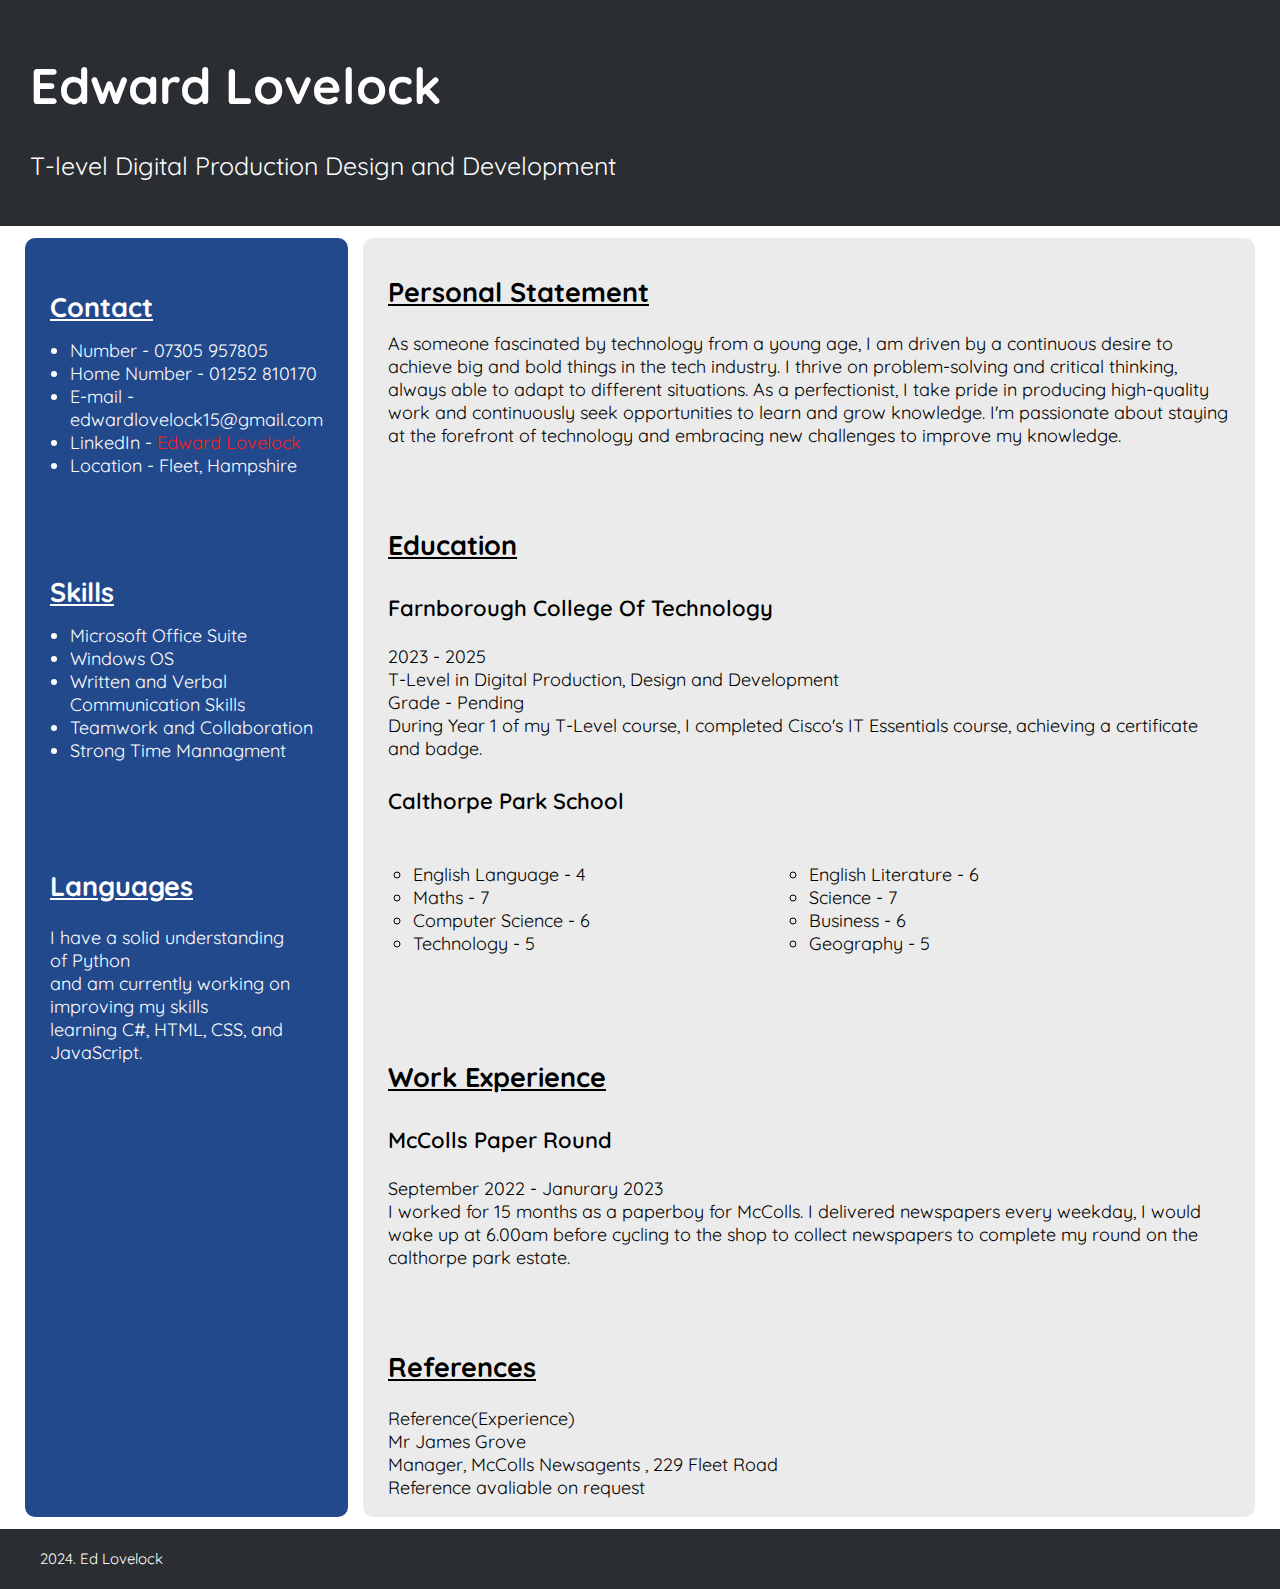
<file: home.html>
<!DOCTYPE html>
<html lang="en">

<head>
    <meta charset="UTF-8">
    <meta name="viewport" content="width=device-width, initial-scale=1.0">
    <title>CV Website</title>
    <link rel="stylesheet" href="home.css">
    <link href="https://fonts.googleapis.com/css2?family=Quicksand:wght@300..700&display=swap" rel="stylesheet">
</head>

<body>
    <section id="Title">
        <div class="title-container">
            <h1>Edward Lovelock</h1>
            <p>T-level Digital Production Design and Development</p>
        </div>
    </section>


    <div class="main-container">
        <!-- Left Half -->
        <div class="left-column">
             
            <section id="Contact">
                <h2>Contact</h2>
                <ul>
                    <li>Number - 07305 957805</li>
                    <li>Home Number - 01252 810170</li>
                    <li>E-mail - edwardlovelock15@gmail.com</li>
                    <li>LinkedIn - <a href="https://www.linkedin.com/in/edward-lovelock-8563292a5/" target="_blank">Edward Lovelock</a></li>
                    <li>Location - Fleet, Hampshire</li>
                </ul>
            </section>
            
            
            <section id="Skills">
                <h2>Skills</h2>
                <ul>
                    <li>Microsoft Office Suite</li>
                    <li>Windows OS</li>
                    <li>Written and Verbal Communication Skills</li>
                    <li>Teamwork and Collaboration</li>
                    <li>Strong Time Mannagment</li>
                </ul>
            </section>

            <section id="Languages">
                <h2>Languages</h2>
                <p>
                    I have a solid understanding of Python<br>
                    and am currently working on improving my skills<br>
                    learning C#, HTML, CSS, and JavaScript.
                </p>
            </section>
        </div>


        <!-- Right Half -->
        <div class="right-column">

            <section id="Personal">
                <h2>Personal Statement</h2>
                <p>
                    As someone fascinated by technology from a young age, I am driven by a continuous desire to achieve big and bold
                    things in the tech industry. I thrive on problem-solving and critical thinking, always able to adapt to different
                    situations. As a perfectionist, I take pride in producing high-quality work and continuously seek opportunities to
                    learn and grow knowledge. I'm passionate about staying at the forefront of technology and embracing new challenges
                    to improve my knowledge.
                </p>
            </section>
            
            <section id="Education">
                <h2>Education</h2>
            
                <h3>Farnborough College Of Technology</h3>
                <p>2023 - 2025<br>
                    T-Level in Digital Production, Design and Development<br>
                    Grade - Pending<br>
                    During Year 1 of my T-Level course, I completed Cisco's IT Essentials course, achieving a certificate and badge.
                </p>
            
                <h3>Calthorpe Park School</h3>
                <ul class="grades-list">
                    <li>English Language - 4</li>
                    <li>English Literature - 6</li>
                    <li>Maths - 7</li>
                    <li>Science - 7</li>
                    <li>Computer Science - 6</li>
                    <li>Business - 6</li>
                    <li>Technology - 5</li>
                    <li>Geography - 5</li>
                </ul>
            </section>
            

            <section id="Experience">
                <h2>Work Experience</h2>
                <h3>McColls Paper Round</h3>
                <p>
                    September 2022 - Janurary 2023<br>
                    I worked for 15 months as a paperboy for McColls. I delivered newspapers every weekday, I would wake up at 6.00am
                    before cycling to the shop to collect newspapers to complete my round on the calthorpe park estate. 
                </p>
            </section>

            <span id="Reference">
                <h2>References</h2>
                <p>Reference(Experience)<br>
                   Mr James Grove<br>
                   Manager, McColls Newsagents , 229 Fleet Road<br>
                   Reference avaliable on request
                </p>
            </span>
        </div>
    </div>

    <section id="Footer">
        <div class="footer">
            <footer>
                2024. Ed Lovelock
            </footer>
        </div>
    </section>

</body>
</html>
</file>
<file: home.css>
/* Style the top banner */
#Title {
  display: flex;
  justify-content: left;
  align-items: center;
  background-color: #2a2d31;
  color: rgb(255, 255, 255); 
  padding: 20px 30px;
  font-size: 25px;
  font-family: 'Quicksand', sans-serif;
}

body {
  font-family: 'Quicksand', sans-serif;
  font-size: 18px;
  margin: 0;
  color: rgb(39, 39, 39);
}

.main-container {
  display: flex;
  gap: 15px;
  padding: 9px 25px;
  margin-top: 3px;
  margin-bottom: 3px;
  max-width:100%;
}

.left-column {
  flex: 0.6;
  display: flex;
  flex-direction: column;
  gap: 70px;
  padding: 25px;
  background-color: #23498d;
  color: rgb(255, 255, 255);
  font-family: 'Quicksand';
  border-radius: 10px;
}

.right-column {
  flex: 2;
  display: flex;
  flex-direction: column;
  gap: 25px;
  padding-left: 25px;
  border-radius: 10px;
  background-color: #ebebeb;
  color: rgb(0, 0, 0);
}

#Contact ul, #Skills ul {
  list-style-type: disc;
  padding-left: 20px;
  margin: 0;
}

#Languages, #Personal, #Education, #Experience, #Reference {
  padding-top: 10px;
  padding-right: 25px;
}

h2, h3 {
  margin-bottom: 10px;
  padding: 5px 0;
  font-family: 'Quicksand', sans-serif;
}

h2{
  text-decoration: underline;
}

h3 {
  font-size: 22px;
  font-weight: 600;
}

a {
  color: #ff1818; /* Default link color */
  text-decoration: none; /* Remove underline if desired */
}

.grades-list {
  display: grid;
  grid-template-columns: repeat(2, 1fr); /* Two columns */
  gap: 0px; 
  padding: 25px;
  list-style-type: circle;
}

#Footer {
  display: flex;
  justify-content: left;
  align-items: center;
  background-color: #2a2d31;
  color: rgb(255, 255, 255); 
  padding: 20px 40px;
  font-size: 15px;
  height: 20px;
  font-family: 'Quicksand', sans-serif;
}
</file>
